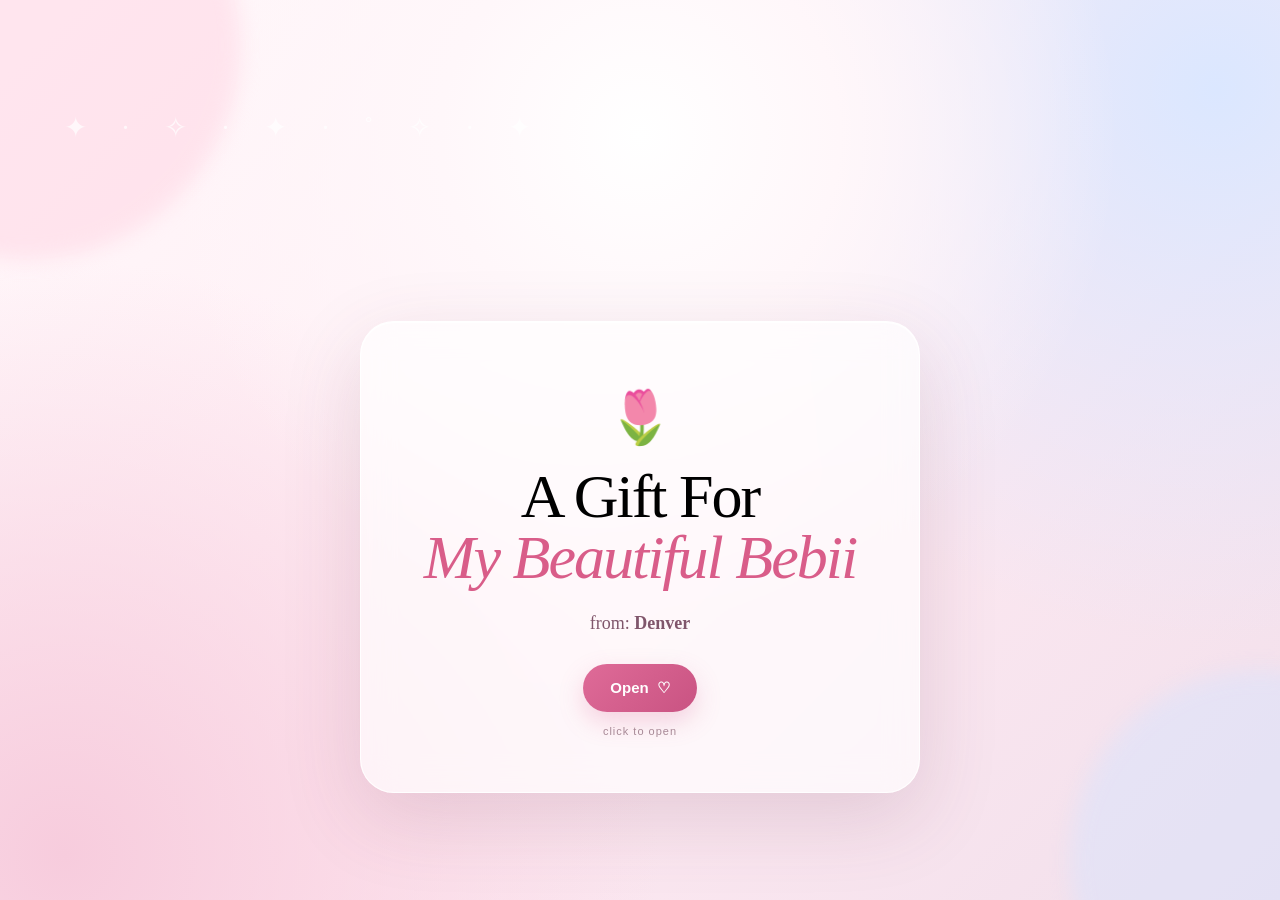
<file: index.html>
<!DOCTYPE html>
<html lang="en">
<head>
  <meta charset="UTF-8">
  <meta name="viewport" content="width=device-width, initial-scale=1.0">
  <link rel="stylesheet" href="styles.css">
</head>
<body class="cover-page">
  <div class="sparkles" aria-hidden="true"></div>
  <main class="card">
    <div class="mini-flower">🌷</div>
    <h1>A Gift For<br><span>My Beautiful Bebii</span></h1>
    <p class="from">from: <strong>Denver</strong></p>
    <button class="open-btn" id="openGift">Open<span>♡</span></button>
    <p class="hint">click to open</p>
  </main>
  <script src="script.js"></script>
</body>
</html>
</file>
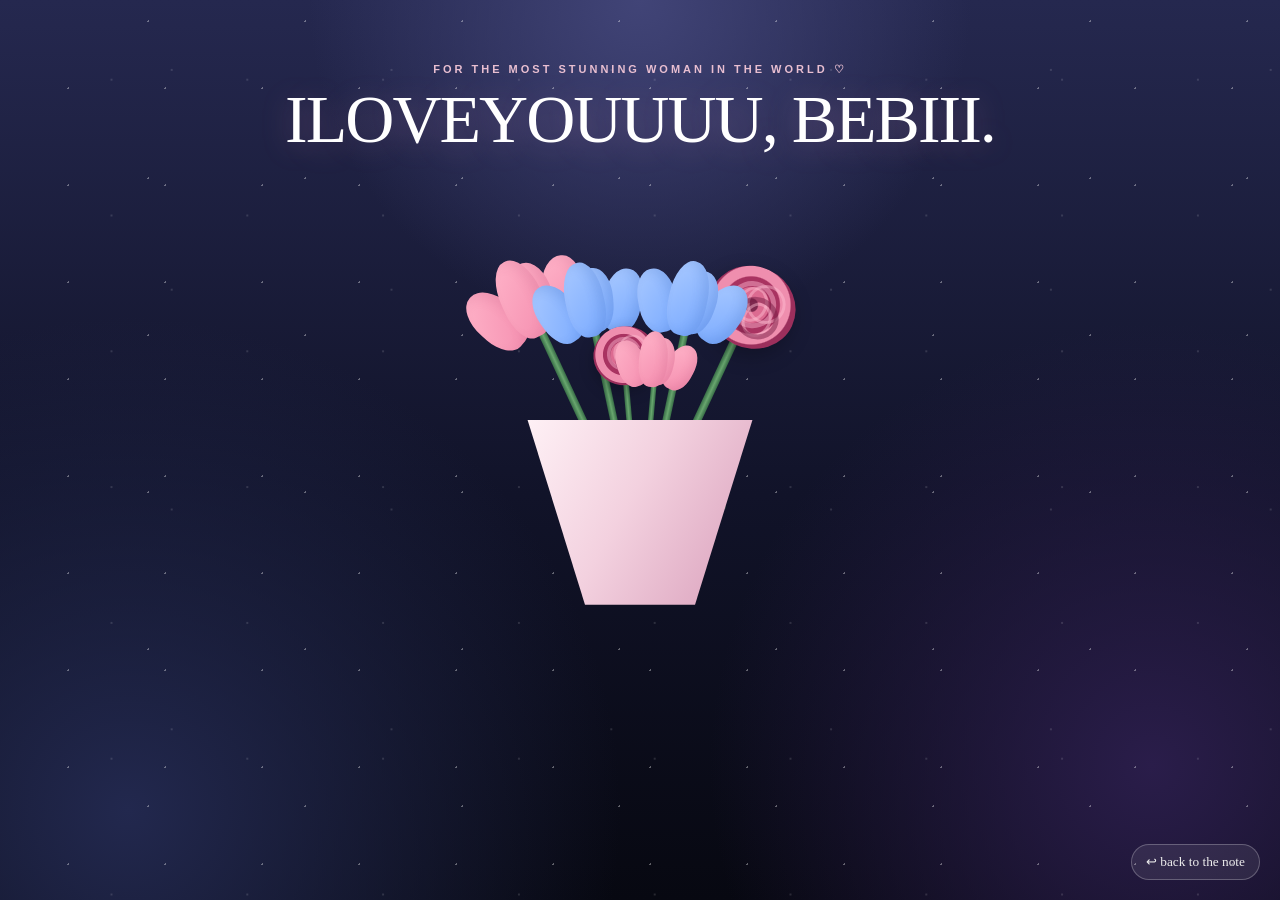
<file: bouquet.html>
<!DOCTYPE html>
<html lang="en">
<head>
  <meta charset="UTF-8">
  <meta name="viewport" content="width=device-width, initial-scale=1.0">
  <title>For my bebiii ♡</title>
  <link rel="stylesheet" href="styles.css">
</head>
<body class="bouquet-page">
  <div class="stars" aria-hidden="true"></div>
  <main class="garden">
    <p class="message-top">For the most stunning woman in the world ♡</p>
    <h1>ILOVEYOUUUU, BEBIII.</h1>

    <section class="bouquet" aria-label="A bouquet of flowers">
      <div class="flower pink-tulip flower-a"><div class="petals"><i></i><i></i><i></i><i></i></div><div class="stem"></div><div class="leaf l1"></div><div class="leaf l2"></div></div>
      <div class="flower blue-tulip flower-b"><div class="petals"><i></i><i></i><i></i><i></i></div><div class="stem"></div><div class="leaf l1"></div><div class="leaf l2"></div></div>
      <div class="flower rose flower-c"><div class="rose-head"><span></span><b></b><i></i></div><div class="stem"></div><div class="leaf l1"></div><div class="leaf l2"></div></div>
      <div class="flower blue-tulip flower-d"><div class="petals"><i></i><i></i><i></i><i></i></div><div class="stem"></div><div class="leaf l1"></div><div class="leaf l2"></div></div>
      <div class="flower pink-tulip flower-e"><div class="petals"><i></i><i></i><i></i><i></i></div><div class="stem"></div><div class="leaf l1"></div><div class="leaf l2"></div></div>
      <div class="flower rose flower-f"><div class="rose-head"><span></span><b></b><i></i></div><div class="stem"></div><div class="leaf l1"></div><div class="leaf l2"></div></div>
      <div class="wrap"></div>
    </section>

    <button class="back-btn" onclick="location.href='index.html'">↩ back to the note</button>
  </main>
</body>
</html>
</file>
<file: styles.css>
* {
    box-sizing: border-box;
    margin: 0;
    padding: 0;
}

:root {
    --ink: #4d3040;
    --pink: #f48cae;
    --pink2: #ffb4c9;
    --blue: #78a9ff;
    --blue2: #a9c9ff;
    --green: #477d55;
}

html,
body {
    min-height: 100%;
    font-family: Georgia, "Times New Roman", serif;
}

button {
    font-family: inherit;
}

body {
    overflow: hidden;
}

/* =====================================================
   FIRST PAGE
   ===================================================== */

.cover-page {
    min-height: 100vh;
    display: grid;
    place-items: center;
    position: relative;
    isolation: isolate;

    background:
        radial-gradient(
            circle at 50% 15%,
            #ffffff 0%,
            #fff7fa 20%,
            transparent 48%
        ),
        radial-gradient(
            circle at 5% 95%,
            #f7ccdd 0%,
            transparent 40%
        ),
        radial-gradient(
            circle at 95% 10%,
            #dbe7ff 0%,
            transparent 38%
        ),
        linear-gradient(
            135deg,
            #fff9fb,
            #ffeaf2 55%,
            #f1dfeb
        );
}

.cover-page::before,
.cover-page::after {
    content: "";
    position: fixed;
    border-radius: 50%;
    pointer-events: none;
    filter: blur(10px);
    z-index: -1;
}

.cover-page::before {
    width: 430px;
    height: 430px;
    background: #ffd2e1;
    left: -190px;
    top: -170px;
    opacity: .5;
}

.cover-page::after {
    width: 380px;
    height: 380px;
    background: #d5e4ff;
    right: -170px;
    bottom: -150px;
    opacity: .45;
}

.sparkles::before {
    content: "✦  ·  ✧  ·  ✦  ·  ˚  ✧  ·  ✦";
    position: fixed;
    inset: 8% 5%;
    font-size: 28px;
    line-height: 4;
    color: white;
    opacity: .7;
    word-spacing: 28px;
    pointer-events: none;
    animation: float 7s ease-in-out infinite;
}

.card {
    width: min(90vw, 560px);
    padding: 65px 45px 55px;
    text-align: center;

    background: rgba(255, 255, 255, .66);
    border: 1px solid rgba(255, 255, 255, .9);
    border-radius: 34px;

    box-shadow:
        0 25px 80px rgba(110, 55, 85, .16),
        inset 0 1px 0 rgba(255, 255, 255, .9);

    backdrop-filter: blur(16px);

    position: relative;
    z-index: 2;

    animation: appear 1s ease both;
}

.mini-flower {
    font-size: 52px;
    margin-bottom: 18px;
    animation: bob 3s ease-in-out infinite;
}

h1 {
    font-size: clamp(38px, 8vw, 62px);
    font-weight: 400;
    line-height: .98;
    letter-spacing: -2px;
}

h1 span {
    color: #d95d89;
    font-style: italic;
}

.from {
    margin: 25px 0 30px;
    font-size: 18px;
    color: #80566b;
}

.open-btn {
    border: none;
    background: linear-gradient(
        135deg,
        #df6b98,
        #c95382
    );

    color: white;
    padding: 15px 27px;

    border-radius: 999px;

    font: 600 15px Arial, sans-serif;

    cursor: pointer;

    box-shadow:
        0 10px 25px rgba(217, 101, 145, .25);

    transition:
        transform .25s ease,
        box-shadow .25s ease;
}

.open-btn:hover {
    transform: translateY(-3px) scale(1.02);

    box-shadow:
        0 15px 32px rgba(217, 101, 145, .35);
}

.open-btn:active {
    transform: scale(.97);
}

.open-btn span {
    margin-left: 8px;
}

.hint {
    margin-top: 13px;

    font: 11px Arial, sans-serif;

    color: #a78996;

    letter-spacing: 1px;
}

.opening .card {
    animation: coverOut .4s ease forwards;
}

/* =====================================================
   SECOND PAGE
   ===================================================== */

.bouquet-page {
    min-height: 100vh;

    position: relative;

    color: white;

    overflow: hidden;

    background:
        radial-gradient(
            circle at 50% 0%,
            #414477 0%,
            transparent 30%
        ),
        radial-gradient(
            circle at 10% 90%,
            #22284e 0%,
            transparent 35%
        ),
        radial-gradient(
            circle at 90% 85%,
            #2a1d4a 0%,
            transparent 32%
        ),
        linear-gradient(
            180deg,
            #25284f 0%,
            #111329 55%,
            #070811 100%
        );
}

/* stars */

.stars::before,
.stars::after {
    content: "";

    position: fixed;

    inset: 0;

    pointer-events: none;

    background-image:
        radial-gradient(
            white 1px,
            transparent 1px
        ),
        radial-gradient(
            white 1px,
            transparent 1px
        );

    background-size:
        97px 97px,
        157px 157px;

    background-position:
        20px 40px,
        70px 100px;

    opacity: .35;

    animation: drift 18s linear infinite;
}

.stars::after {
    transform: scale(1.4);

    opacity: .13;

    animation-duration: 28s;
}

/* garden */

.garden {
    height: 100vh;

    position: relative;

    z-index: 2;

    text-align: center;

    padding:
        clamp(35px, 7vh, 70px)
        20px
        0;
}

.message-top {
    font:
        600 11px Arial, sans-serif;

    letter-spacing: 3px;

    text-transform: uppercase;

    color: #e9bfd1;

    margin-bottom: 10px;
}

.garden h1 {
    font-size:
        clamp(34px, 7vw, 68px);

    color: white;

    text-shadow:
        0 4px 30px
        rgba(255, 175, 210, .25);
}

.message {
    max-width: 620px;

    margin:
        15px auto 0;

    color: #d7d6e6;

    font:
        15px/1.7 Arial, sans-serif;
}

/* =====================================================
   BOUQUET
   ===================================================== */

/* =====================================================
   REALISTIC BOUQUET
   ===================================================== */

.bouquet {
    position: relative;
    width: min(92vw, 600px);
    height: 450px;
    margin: 10px auto 0;
}

/* bouquet wrapping paper */
.wrap {
    position: absolute;

    left: 50%;
    bottom: 8px;

    transform: translateX(-50%);

    width: 250px;
    height: 185px;

    z-index: 40;

    background:
        linear-gradient(
            120deg,
            #fff3f7,
            #f3d1df 45%,
            #d79bb8
        );

    clip-path: polygon(
        5% 0,
        95% 0,
        72% 100%,
        28% 100%
    );
}

/* =====================================================
   FLOWER BASE
   ===================================================== */

/* =====================================================
   ALL FLOWERS SHARE THE EXACT SAME X/Y ORIGIN
   ===================================================== */

.flower {
    position: absolute;

    /* EXACT SAME POSITION FOR EVERY FLOWER */
    left: 50%;
    bottom: 70px;

    width: 120px;
    height: 310px;

    transform-origin: 50% 100%;

    animation: sway 5s ease-in-out infinite;
}


/* BACK / TALL FLOWERS */

.flower-a {
    transform:
        translateX(-50%)
        rotate(-25deg)
        scale(1);

    z-index: 5;
}

.flower-b {
    transform:
        translateX(-50%)
        rotate(-12deg)
        scale(.92);

    z-index: 6;
}

.flower-d {
    transform:
        translateX(-50%)
        rotate(12deg)
        scale(.92);

    z-index: 6;
}

.flower-f {
    transform:
        translateX(-50%)
        rotate(25deg)
        scale(1);

    z-index: 5;
}


/* FRONT / SMALLER FLOWERS */

.flower-c {
    transform:
        translateX(-50%)
        rotate(-5deg)
        scale(.72);

    z-index: 20;
}

.flower-e {
    transform:
        translateX(-50%)
        rotate(5deg)
        scale(.68);

    z-index: 21;
}

/* =====================================================
   TULIPS
   ===================================================== */

.petals {
    position: absolute;

    top: 0;
    left: 17px;

    width: 86px;
    height: 80px;
}

.petals i {
    position: absolute;

    bottom: 0;

    width: 42px;
    height: 70px;

    border-radius:
        48% 48% 42% 42%;

    transform-origin:
        bottom center;
}

.petals i:nth-child(1) {
    left: 0;

    transform:
        rotate(-24deg);
}

.petals i:nth-child(2) {
    left: 18px;

    height: 82px;

    z-index: 2;
}

.petals i:nth-child(3) {
    right: 0;

    transform:
        rotate(24deg);
}

.petals i:nth-child(4) {
    left: 23px;
    bottom: 4px;

    height: 70px;

    z-index: 1;

    transform:
        rotate(8deg);
}

.pink-tulip .petals i {
    background:
        linear-gradient(
            135deg,
            var(--pink2),
            var(--pink)
        );

    box-shadow:
        inset -7px 0 12px
        rgba(160,50,90,.12);
}

.blue-tulip .petals i {
    background:
        linear-gradient(
            135deg,
            var(--blue2),
            var(--blue)
        );

    box-shadow:
        inset -7px 0 12px
        rgba(30,70,150,.14);
}

/* =====================================================
   STEMS + LEAVES
   ===================================================== */

.stem {
    position: absolute;

    width: 8px;
    height: 250px;

    bottom: 0;
    left: 56px;

    background:
        linear-gradient(
            90deg,
            #376c46,
            #68a66e,
            #376c46
        );

    border-radius: 8px;

    z-index: -1;
}

.leaf {
    position: absolute;

    bottom: 55px;

    width: 66px;
    height: 28px;

    background:
        linear-gradient(
            135deg,
            #74ad75,
            #315d3c
        );

    border-radius:
        100% 0 100% 0;
}

.leaf.l1 {
    left: 2px;

    transform:
        rotate(24deg);
}

.leaf.l2 {
    right: 0;

    transform:
        scaleX(-1)
        rotate(20deg);
}

/* =====================================================
   ROSES
   ===================================================== */

.rose-head {
    position: absolute;

    top: 8px;
    left: 18px;

    width: 88px;
    height: 82px;

    border-radius: 50%;

    background:
        radial-gradient(
            circle at 48% 48%,
            #7e294f 0 10%,
            #dc6b91 12% 28%,
            #a93361 30% 45%,
            #ef8eae 47% 62%,
            #9c2f5c 64% 78%,
            #d95d86 80%
        );

    box-shadow:
        0 8px 20px
        rgba(0,0,0,.25);
}

.rose-head::before,
.rose-head::after {
    content: "";

    position: absolute;

    border-radius: 50%;

    border:
        5px solid
        rgba(255,185,210,.45);
}

.rose-head::before {
    inset:
        15px
        21px
        20px
        19px;
}

.rose-head::after {
    inset:
        28px
        13px
        12px
        30px;

    border-color:
        rgba(120,30,70,.5);
}

.rose-head span,
.rose-head b,
.rose-head i {
    position: absolute;

    display: block;

    border-radius: 50%;

    border:
        3px solid
        rgba(255,190,210,.45);
}

.rose-head span {
    inset:
        20px
        30px
        26px
        28px;
}

.rose-head b {
    inset:
        33px
        20px
        14px
        39px;
}

.rose-head i {
    inset:
        13px
        13px
        30px
        36px;
}

.rose .stem {
    height: 255px;
}

.rose .leaf {
    background:
        linear-gradient(
            135deg,
            #6ba66d,
            #315d3c
        );
}

/* =====================================================
   BUTTON
   ===================================================== */

.back-btn {
    position: absolute;

    right: 20px;
    bottom: 20px;

    z-index: 50;

    border:
        1px solid
        rgba(255,255,255,.25);

    background:
        rgba(255,255,255,.08);

    color: #eee;

    padding: 9px 14px;

    border-radius: 999px;

    cursor: pointer;

    transition:
        .2s ease;
}

.back-btn:hover {
    background:
        rgba(255,255,255,.16);

    transform:
        translateY(-2px);
}

/* =====================================================
   ANIMATIONS
   ===================================================== */

@keyframes appear {
    from {
        opacity: 0;
        transform:
            translateY(20px)
            scale(.98);
    }

    to {
        opacity: 1;
        transform:
            translateY(0)
            scale(1);
    }
}

@keyframes coverOut {
    to {
        opacity: 0;
        transform:
            translateY(-8px)
            scale(.98);
    }
}

@keyframes bob {
    0%,100% {
        transform:
            translateY(0);
    }

    50% {
        transform:
            translateY(-7px);
    }
}

@keyframes float {
    0%,100% {
        transform:
            translateY(0);
    }

    50% {
        transform:
            translateY(-12px);
    }
}

@keyframes drift {
    to {
        transform:
            translate(30px,20px);
    }
}

@keyframes sway {
    0%,100% {
        margin-left: 0;
    }

    50% {
        margin-left: 4px;
    }
}

/* =====================================================
   MOBILE
   ===================================================== */

@media(max-width:650px) {

    .card {
        width: 90vw;
        padding:
            50px
            25px
            42px;
    }

    .garden {
        padding-top: 6vh;
    }

    .message {
        font-size: 13px;
    }

    .bouquet {
        width: 100%;
        height: 420px;

        transform:
            scale(.72);

        transform-origin:
            top center;

        margin-bottom:
            -65px;
    }

    .flower-a {
        transform:
            translateX(-180px)
            rotate(-23deg)
            scale(1.08);
    }

    .flower-b {
        transform:
            translateX(-100px)
            rotate(-11deg)
            scale(1.02);
    }

    .flower-c {
        transform:
            translateX(-50px)
            rotate(-5deg)
            scale(.82);
    }

    .flower-e {
        transform:
            translateX(26px)
            rotate(6deg)
            scale(.78);
    }

    .flower-d {
        transform:
            translateX(90px)
            rotate(11deg)
            scale(1.02);
    }

    .flower-f {
        transform:
            translateX(165px)
            rotate(23deg)
            scale(1.08);
    }

    .final-note {
        bottom: 58px;
        width: 90vw;
    }

    .back-btn {
        right: 12px;
        bottom: 12px;
        font-size: 12px;
    }
}
</file>
